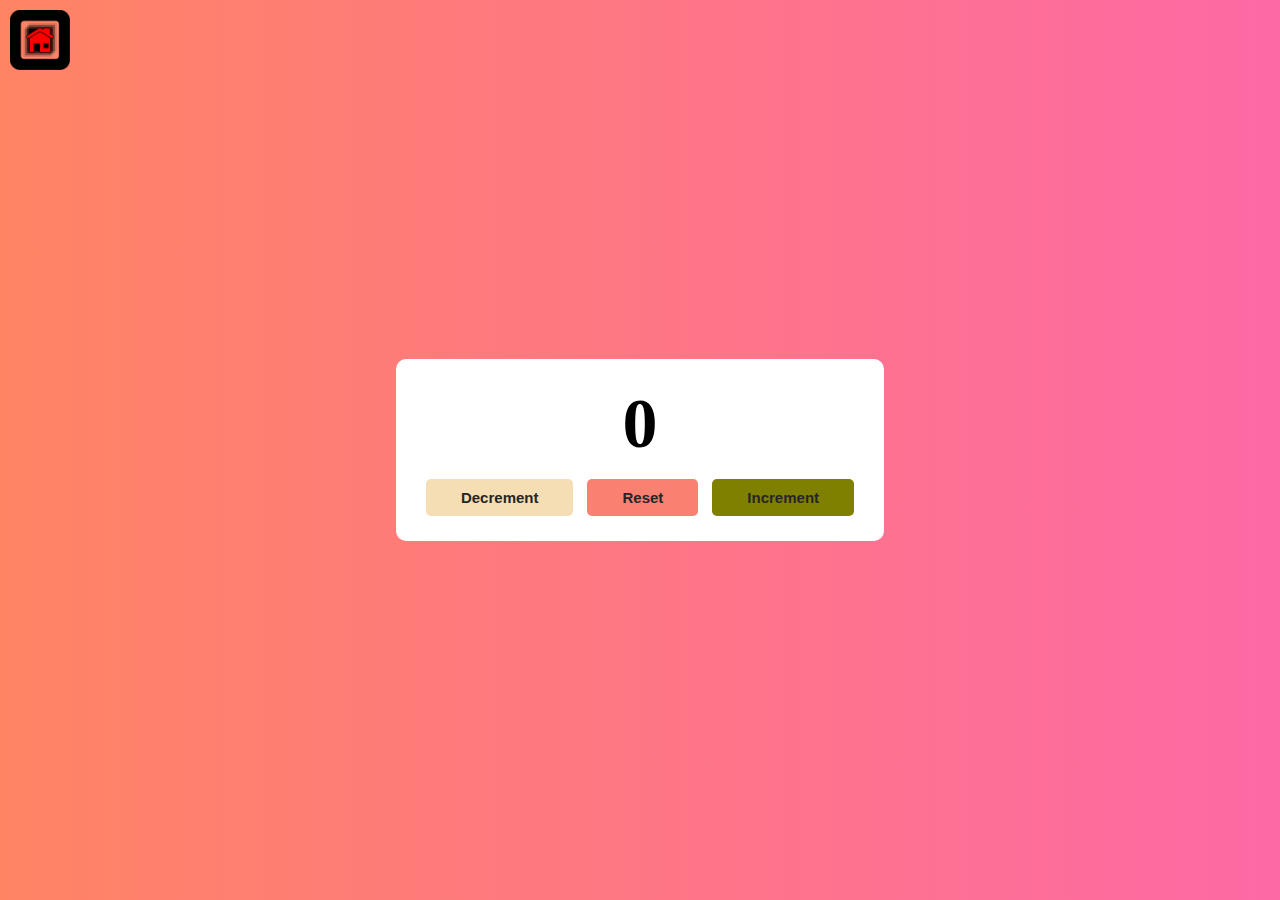
<file: counterproject.html>
<!DOCTYPE html>
<html lang="en">
<head>
    <meta charset="UTF-8">
    <meta name="viewport" content="width=device-width, initial-scale=1.0">
    <link rel="stylesheet" href="./css/counterstyle.css">
    <title>Counter</title>
</head>
<body>
    
<a href="index.html"><img src="./images/58482d7fcef1014c0b5e4a5a (1).png" alt="logo" id="logo"></a>

    <div class="container">
        <div class="card-body">
            <h1 id="title">0</h1>
            <div class="card-btn">
                <button id="decrement">Decrement</button>
                <button id="reset">Reset</button>
                <button id="increment">Increment</button>
            </div>
        </div>
    </div>

    <script src="./scripts/counterscript.js"></script>
    
</body>
</html>
</file>
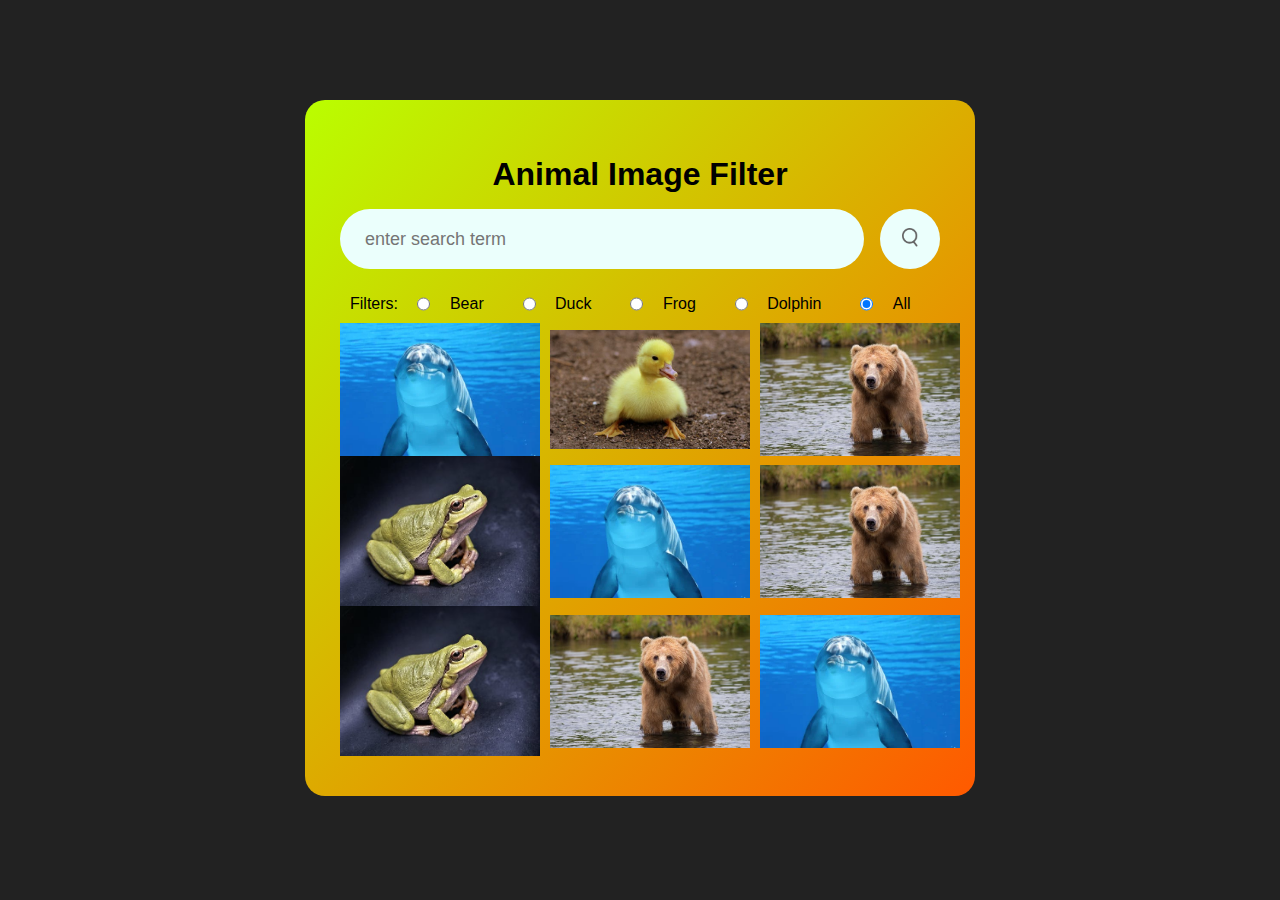
<file: imagefilter.html>
<!DOCTYPE html>
<html lang="en">
<head>
    <meta charset="UTF-8">
    <meta name="viewport" content="width=device-width, initial-scale=1.0">
    <title>Image Filter</title>
    <link rel="stylesheet" href="css/imagefilter.css">
</head>
<body>
    <div class="card">
        <div class="title">
            <h1>Animal Image Filter</h1>
        </div>
        <div class="search">
                <input type="text" placeholder="enter search term" id="bar" name="animal">
                <button><img src="./images/imagesweatherapp/search.png" alt=""></button>
        </div>
        <fieldset class="radios">
            <p class="subhead">Filters:</p>
            <input type="radio" value="bear" name="animal" id="bear" class="radio">
            <label for="bear">Bear</label><br>
            <input type="radio" value="duck" name="animal" id="duck" class="radio">
            <label for="duck">Duck</label><br>
            <input type="radio" value="frog" name="animal" id="frog" class="radio">
            <label for="frog">Frog</label><br>
            <input type="radio" value="dolphin" name="animal" id="dolphin" class="radio">
            <label for="dolphin">Dolphin</label><br>
            <input type="radio" value="all" name="animal" id="all" checked class="radio">
            <label for="all">All</label><br>
        </fieldset>
        <div class="imagecollection">
            <div class="col">
                <img src="images/imagesfilter/dolphin-marine-mammals-water-sea-64219.webp" class="image-filter">
                <img src="images/imagesfilter/duckling-birds-yellow-fluffy-162140.jpeg" class="image-filter">
                <img src="images/imagesfilter/kodiak-brown-bear-adult-portrait-wildlife-158109.jpeg" class="image-filter">
            </div>
            <div class="col">
                <img src="images/imagesfilter/frog-macro-amphibian-green-70083.jpeg" class="image-filter">
                <img src="images/imagesfilter/dolphin-marine-mammals-water-sea-64219.webp" class="image-filter">
                <img src="images/imagesfilter/kodiak-brown-bear-adult-portrait-wildlife-158109.jpeg" class="image-filter">
            </div>
            <div class="col">
                <img src="images/imagesfilter/frog-macro-amphibian-green-70083.jpeg" class="image-filter">
                <img src="images/imagesfilter/kodiak-brown-bear-adult-portrait-wildlife-158109.jpeg" class="image-filter">
                <img src="images/imagesfilter/dolphin-marine-mammals-water-sea-64219.webp" class="image-filter">
            </div>
        </div>
    </div>
    <script src="scripts/imagefilter.js"></script>
</body>
</html>
</file>
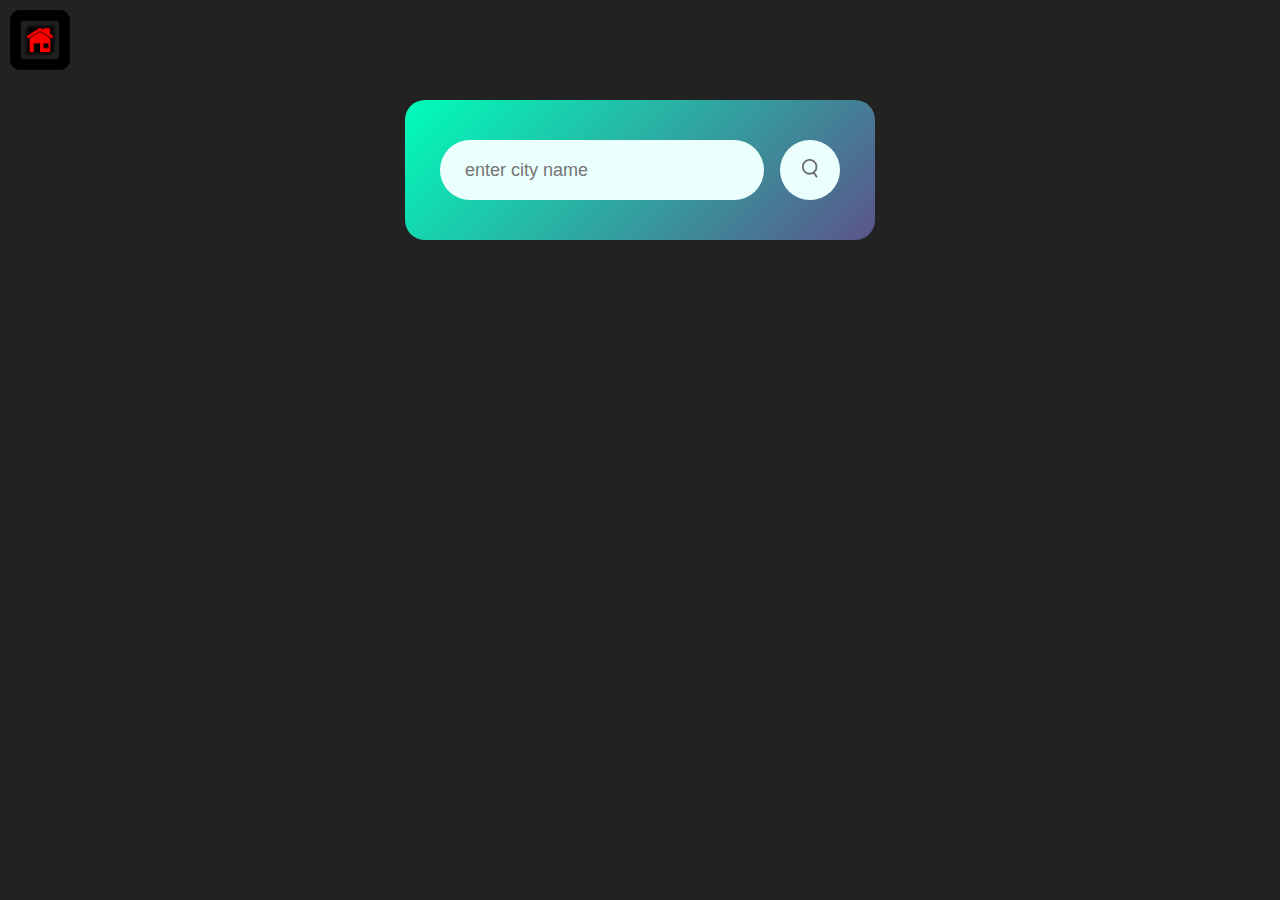
<file: weatherapp.html>
<!DOCTYPE html>
<html lang="en">
<head>
    <meta charset="UTF-8">
    <meta name="viewport" content="width=device-width, initial-scale=1.0">
    <title>Weather App</title>
    <link rel="stylesheet" href="./css/weatherapp.css">
</head>
<body>

    <a href="index.html"><img src="./images/58482d7fcef1014c0b5e4a5a (1).png" alt="logo" id="logo"></a>

<div class="card">
    <div class="search">
        <input type="text" placeholder="enter city name" spellcheck="false">
        <button><img src="./images/imagesweatherapp/search.png" alt=""></button>
    </div>
    <div class="error">
        <p>Please Enter a Valid City Name</p>
    </div>
    <div class="weather">
        <img src="images/imagesweatherapp/rain.png" class="weather-icon">
        <h1 class="temp">-</h1>
        <h2 class="city">-</h2>
        <div class="details">
            <div class="col">
                <img src="images/imagesweatherapp/humidity.png">
                <div>
                    <p class="humidity">%</p>
                    <p>Humidity</p>
                </div>
            </div>
            <div class="col">
                <img src="./images/imagesweatherapp/wind.png">
                <div>
                    <p class="wind">km/h</p>
                    <p>Wind Speed</p>
                </div>
            </div>
        </div>
    </div>
</div>

    <script src="./scripts/weatherapp.js">
        
    </script>
</body>
</html>
</file>
<file: css/counterstyle.css>
*, *::after, *::before {
    margin: 0;
    padding: 0;
}

html,
body {
    height: 100%;
}

body {
    background: rgb(255, 132, 100);
    background: linear-gradient(
        90deg,
        rgba(255,132,100,1) 0%,
        rgba(253,105,165,1) 100%
    );
}

.container {
    display: flex;
    align-items: center;
    justify-content: center;
    height: 100%;
}

.card-body {
    background: white;
    padding: 25px;
    border-radius: 10px;
    text-align: center;
}

.card-body h1 {
    margin-bottom: 15px;
    font-size: 70px;
}

.card-btn button {
    border-radius: 5px;
    color: #262626;
    padding: 10px 35px;
    border: 0;
    font-size: 15px;
    font-weight: bold;
    margin: 0 5px;
    cursor: pointer;
    transition: 0.5s;
}

button#decrement {
    background-color: wheat;
}

button#decrement:hover {
    background-color: orange;
    color: white;
}

button#reset {
    background: salmon;
}

button#reset:hover {
    background-color: red;
    color: white;
}

button#increment {
    background: olive;
}

button#increment:hover {
    background-color: green;
    color: white;
}

#logo {
    width: auto;
    height: 60px;
    position: absolute;
    margin: 10px;
}
</file>
<file: css/imagefilter.css>
* {
    margin: 0;
    padding: 0;
    font-family: 'Poppins', sans-serif;
    box-sizing: border-box;
}

body {
    background: #222;
}

.card {
    width: 90%;
    max-width: 670px;
    background: linear-gradient(135deg, #bafe00, #ff5900);
    color: #000000;
    margin: 100px auto 0;
    border-radius: 20px;
    padding: 40px 35px;
    text-align: center;
}
.title {
    padding: 16px;
}
.search {
    width: 100%;
    display: flex;
    align-items: center;
    justify-content: space-between;
}

#bar {
    border: 0;
    outline: 0;
    background: #ebfffc;
    color: #555;
    padding: 10px 25px;
    height: 60px;
    flex: 1;
    margin-right: 16px;
    font-size: 18px;
    border-radius: 30px;
}

.radios {
   display: flex;
   justify-content: space-between;
   padding: 10px;
   margin-top: 16px;
}

.search button {
    border: 0;
    outline: 0;
    background: #ebfffc;
    border-radius: 50%;
    width: 60px;
    height: 60px;
    cursor: pointer;
}

.search button img {
    width: 16px;
}

.col {
    display: flex;
    align-items: center;
    text-align: left;
}

.col img {
    width: 200px;
    margin-right: 10px;
}

fieldset {
    border: 0;
}

.hidden {
    display: none;
}
</file>
<file: css/weatherapp.css>
*{
    margin: 0;
    padding: 0;
    font-family: 'Poppins', sans-serif;
    box-sizing: border-box;
}

body {
    background: #222;
}

.card {
    width: 90%;
    max-width: 470px;
    background: linear-gradient(135deg, #00feba, #5b548a);
    color: #fff;
    margin: 100px auto 0;
    border-radius: 20px;
    padding: 40px 35px;
    text-align: center;
}

.search {
    width: 100%;
    display: flex;
    align-items: center;
    justify-content: space-between;
}

.search input {
    border: 0;
    outline: 0;
    background: #ebfffc;
    color: #555;
    padding: 10px 25px;
    height: 60px;
    flex: 1;
    margin-right: 16px;
    font-size: 18px;
    border-radius: 30px;
}

.search button {
    border: 0;
    outline: 0;
    background: #ebfffc;
    border-radius: 50%;
    width: 60px;
    height: 60px;
    cursor: pointer;
}

.search button img {
    width: 16px;
}
.weather-icon {
    width: 170px;
    margin-top: 30px;
}

.weather h1 {
    font-size: 80px;
    font-weight: 500;
}

.weather h2 {
    font-size: 45px;
    font-weight: 400;
    margin-top: -10px;
}

.details {
    display: flex;
    align-items: center;
    justify-content: space-between;
    padding: 0 20px;
    margin-top: 50px;
    
}

.col {
    display: flex;
    align-items: center;
    text-align: left;
}

.col img {
    width: 40px;
    margin-right: 10px;
}

.humidity, .wind {
    font-size: 28px;
    margin-top: -6px;
}

.weather {
    display: none;
}

.error {
    text-align: left;
    margin-left: 10px;
    font-size: 14px;
    margin-top: 10px;
    display: none;
}

#logo {
    width: auto;
    height: 60px;
    position: absolute;
    margin: 10px;
    top: 0;
}
</file>
